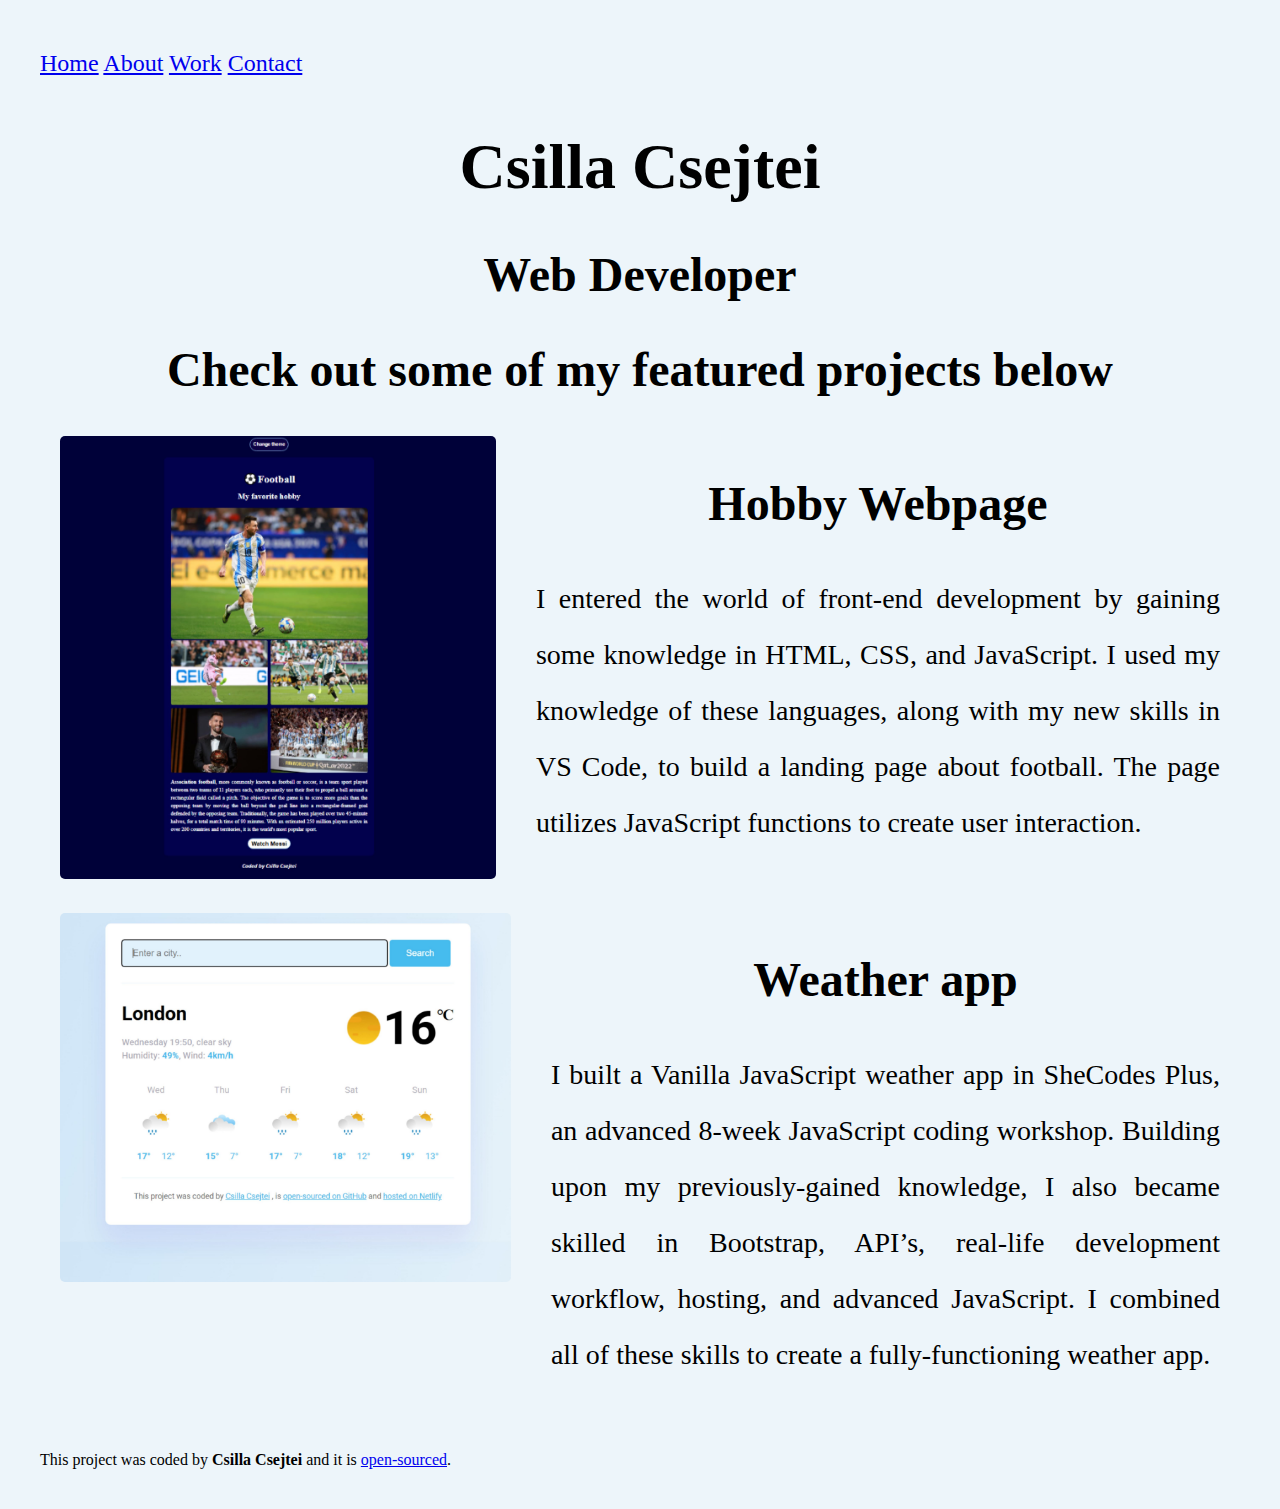
<file: index.html>
<!DOCTYPE html>
<html lang="en">
  <head>
    <meta charset="UTF-8" />
    <meta name="viewport" content="width=device-width, initial-scale=1.0" />
     <link rel="stylesheet" href="./styles/portfolio.css"/>
    <title>Portfolio main page</title>
  </head>
  <body>
    <nav>
      <a href="index.html" title="Homepage">Home</a>
      <a href="about.html" title="About Csilla">About</a>
      <a href="work.html" title="Csilla's work">Work</a>
      <a href="contact.html" title="Contact Csilla">Contact</a>
    </nav>
    <header>
      <h1>Csilla Csejtei</h1>
      <h2>Web Developer</h2>
    </header>
    <main>
      <h2>Check out some of my featured projects below</h2>
      <section class="container">
        <div>
        <img src="./images/hobby.jpg" alt="Hobby webpage preview" width="100%"></div>
        <div><h2>Hobby Webpage</h2>
        <p>I entered the world of front-end development by gaining some knowledge in HTML, CSS, and JavaScript. 
          I used my knowledge of these languages, along with my new skills in VS Code, to build a landing page about football. 
          The page utilizes JavaScript functions to create user interaction.</p></div>
      </section>
      <section class="container">
        <div >
        <img src="./images/weatherapp.jpg" alt="Weather project preview" width="100%"></div>
        <div>
        <h2>Weather app</h2>
        <p>I built a Vanilla JavaScript weather app in SheCodes Plus, an advanced 8-week JavaScript coding workshop. 
          Building upon my previously-gained knowledge, I also became skilled in Bootstrap, API’s, real-life development workflow, hosting, and advanced JavaScript. 
          I combined all of these skills to create a fully-functioning weather app.</p></div>
      </section>
    </main>
    <footer>
      This project was coded by <strong>Csilla Csejtei</strong> and it is
      <a href="https://github.com/csillacsejtei/week2-challenge" target="_blank">
        open-sourced</a
      >.
    </footer>
  </body>
</html>
</file>
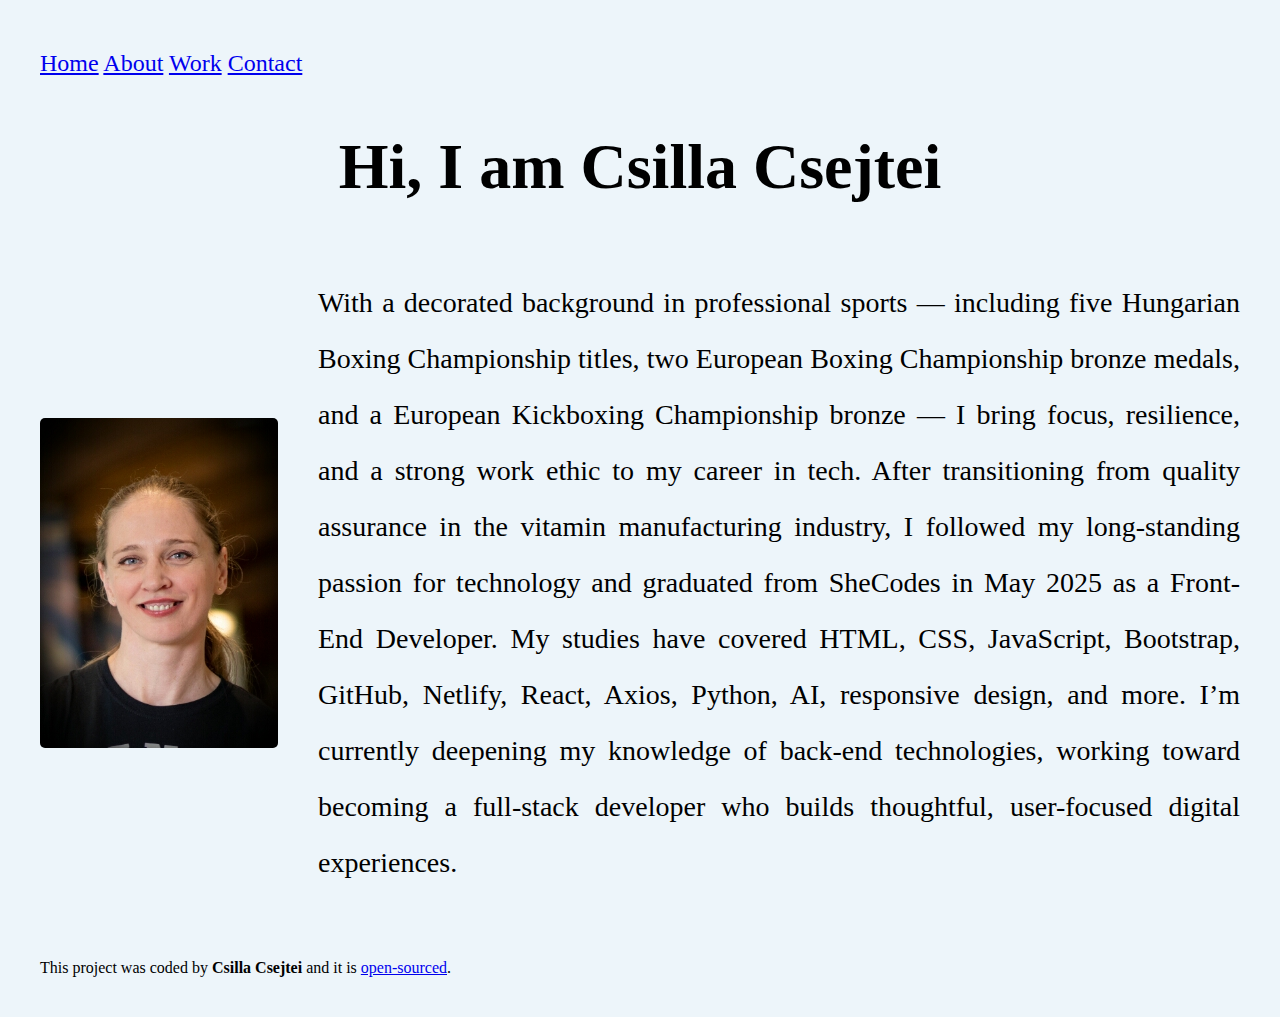
<file: about.html>
<!DOCTYPE html>
<html lang="en">
  <head>
    <meta charset="UTF-8" />
    <meta name="viewport" content="width=device-width, initial-scale=1.0" />
    <link rel="stylesheet" href="./styles/portfolio.css"/>
    <title>Portfolio about page</title>
  </head>
  <body>
    <nav>
      <a href="index.html" title="Homepage">Home</a>
      <a href="about.html" title="About Csilla">About</a>
      <a href="work.html" title="Csilla's work">Work</a>
      <a href="contact.html" title="Contact Csilla">Contact</a>
    </nav>
    <header></header>
    <main>
      <header>
        <h1>Hi, I am Csilla Csejtei</h1>
      </header>
      <section class="about"><img src="./images/me.jpg" alt="Csilla Csejtei" />
        <p>
          With a decorated background in professional sports — including five
          Hungarian Boxing Championship titles, two European Boxing Championship
          bronze medals, and a European Kickboxing Championship bronze — I bring
          focus, resilience, and a strong work ethic to my career in tech. After
          transitioning from quality assurance in the vitamin manufacturing
          industry, I followed my long-standing passion for technology and
          graduated from SheCodes in May 2025 as a Front-End Developer. My
          studies have covered HTML, CSS, JavaScript, Bootstrap, GitHub,
          Netlify, React, Axios, Python, AI, responsive design, and more. I’m
          currently deepening my knowledge of back-end technologies, working
          toward becoming a full-stack developer who builds thoughtful,
          user-focused digital experiences.
        </p>
        
      </section>
    </main>
    <footer>
      This project was coded by <strong>Csilla Csejtei</strong> and it is
      <a
        href="https://github.com/csillacsejtei/week2-challenge"
        target="_blank"
      >
        open-sourced</a
      >.
    </footer>
  </body>
</html>
</file>
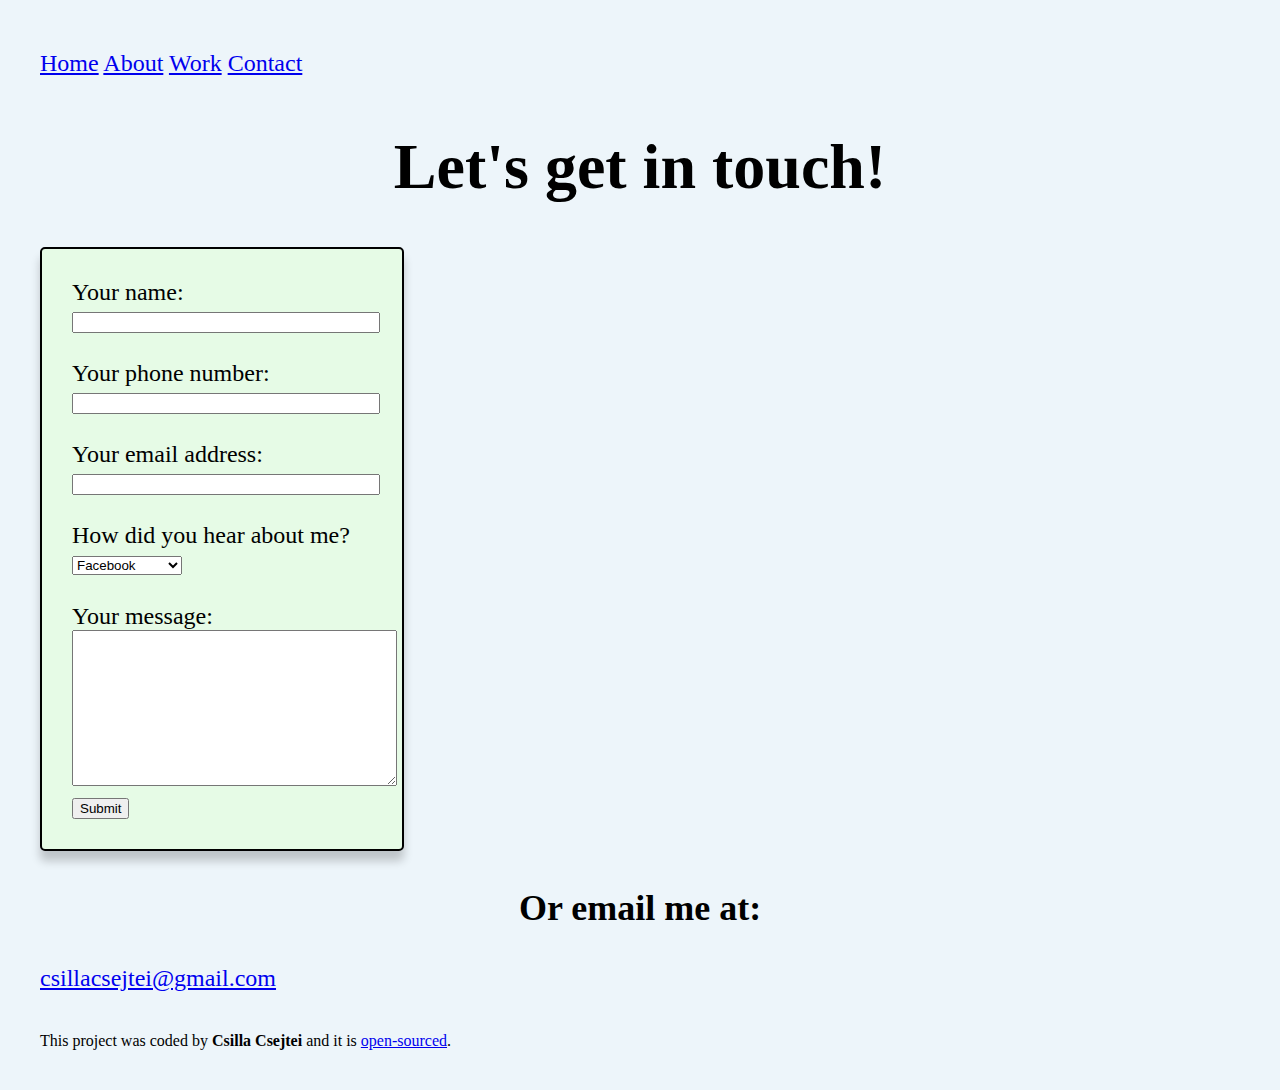
<file: contact.html>
<!DOCTYPE html>
<html lang="en">
  <head>
    <meta charset="UTF-8" />
    <meta name="viewport" content="width=device-width, initial-scale=1.0" />
    <link rel="stylesheet" href="./styles/portfolio.css"/>
    <title>Portfolio contact page</title>
  </head>
  <body>
    <nav>
      <a href="index.html" title="Homepage">Home</a>
      <a href="about.html" title="About Csilla">About</a>
      <a href="work.html" title="Csilla's work">Work</a>
      <a href="contact.html" title="Contact Csilla">Contact</a>
    </nav>
    <header><h1>Let's get in touch!</h1></header>
    <main>
      <form class="form">
        <div><label for="name">Your name:</label>
        <input type="text" name="name" id="name"/></div><br>
        <div><label for="phone-number">Your phone number:</label>
        <input type="tel" name="phone-number" id="phone-number"/></div><br>
        <div><label for="email">Your email address:</label>
        <input type="email" name="email" id="email"/></div><br>
        <label for="media">How did you hear about me?</label>
        <div>
        <select name="media" id="media">
          <option value="facebook">Facebook</option>
          <option value="instagram">Instagram</option>
          <option value="search">Search engine</option>
          <option value="word-of-mouth">Word of mouth</option>
          <option value="other">Other</option>
        </select></div>
        <br>
        <div>
          <label for="message">Your message:</label>
          <br>
          <textarea class="textarea" rows="10" cols="38"></textarea>
        </div>
        <div>
          <button>Submit</button>
        </div>
      </form>
      
        <h3>Or email me at: </h3>
        
        <a href="mailto:csillacsejtei@gmail.com" class="e-mail">csillacsejtei@gmail.com</a>
      
    </main>
    <footer>
      This project was coded by <strong>Csilla Csejtei</strong> and it is
      <a href="https://github.com/csillacsejtei/week2-challenge" target="_blank">
        open-sourced</a
      >.
    </footer>
  </body>
</html>
</file>
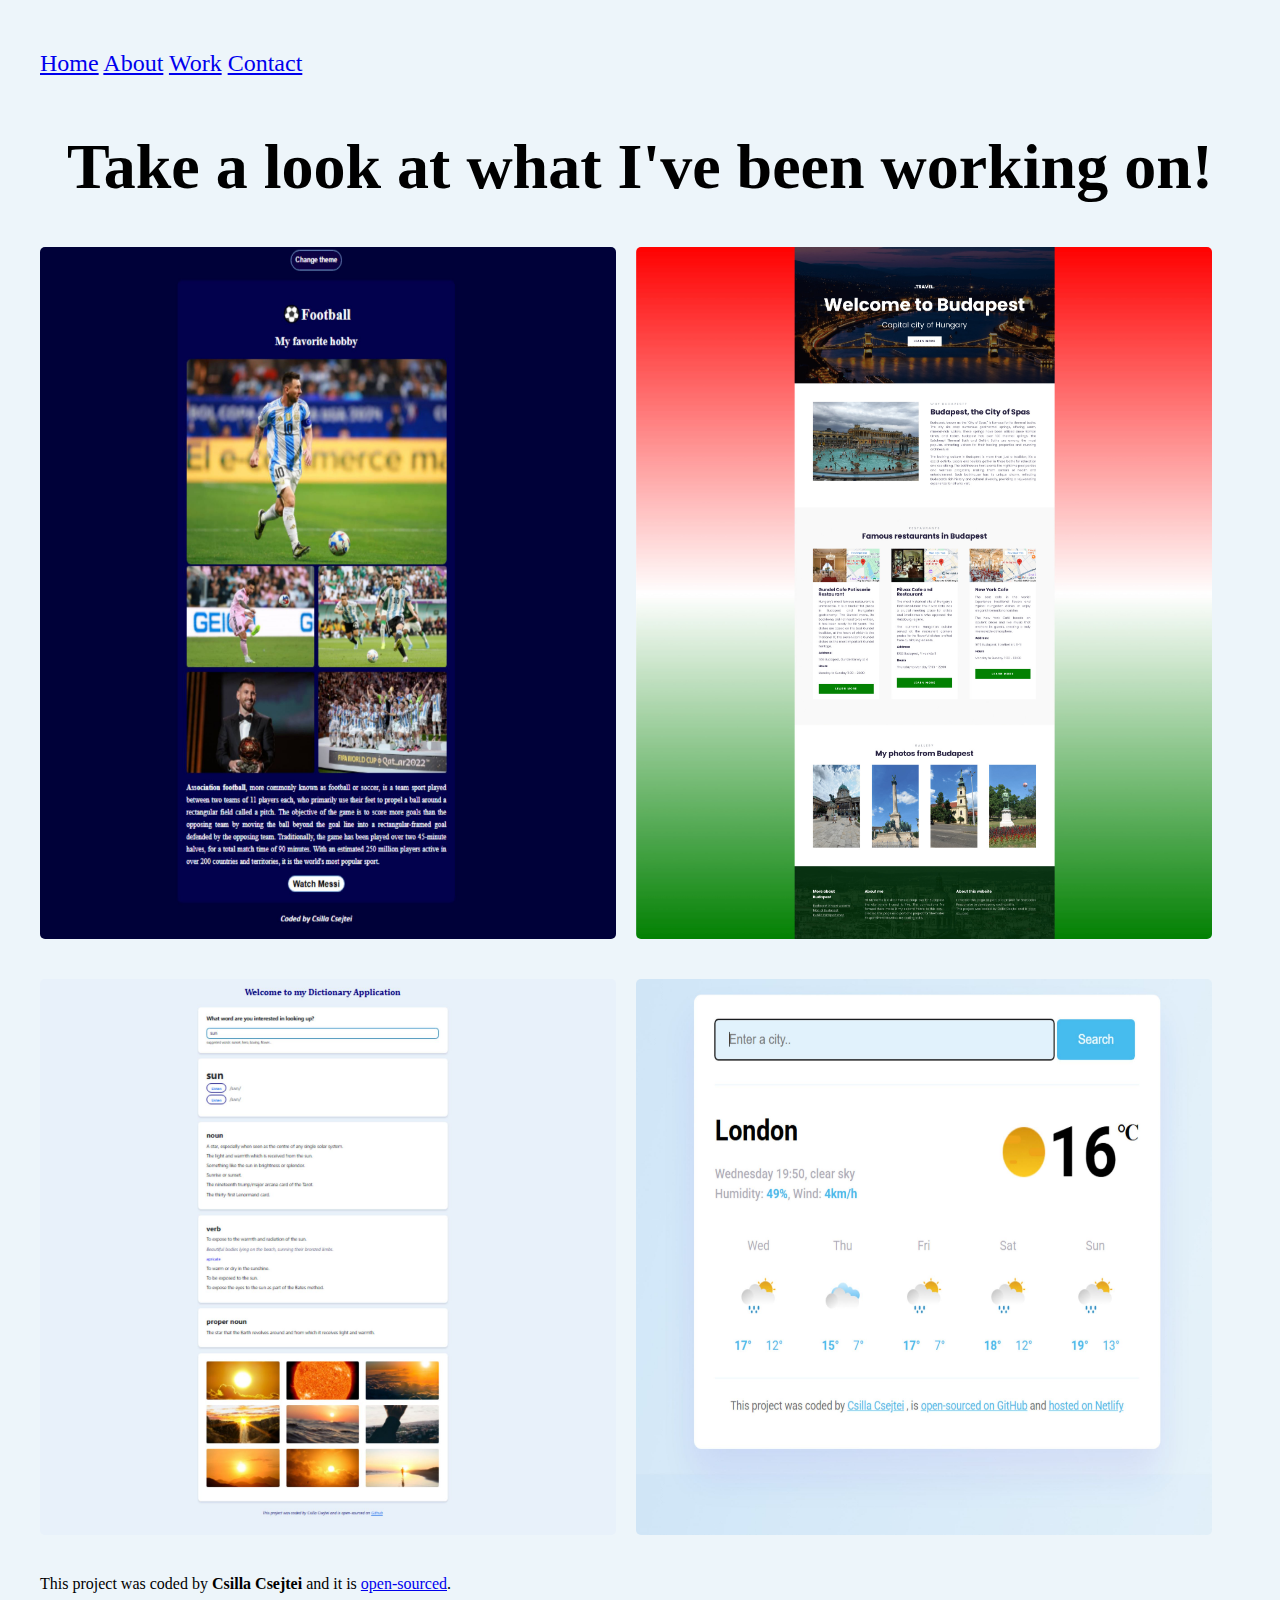
<file: work.html>
<!DOCTYPE html>
<html lang="en">
  <head>
    <meta charset="UTF-8" />
    <meta name="viewport" content="width=device-width, initial-scale=1.0" />
    <link rel="stylesheet" href="./styles/portfolio.css"/>
    <title>Portfolio work page</title>
  </head>
  <body>
    <nav>
      <a href="index.html" title="Homepage">Home</a>
      <a href="about.html" title="About Csilla">About</a>
      <a href="work.html" title="Csilla's work">Work</a>
      <a href="contact.html" title="Contact Csilla">Contact</a>
    </nav>
    <header><h1>Take a look at what I've been working on!</h1></header>
    <main>
      <section class="projects">
        <div class="pics"><img src="./images/hobby.jpg" alt="Hobby webpage preview" width= "48%" title="Hobby webpage preview">
        <img src="./images/travelapp.jpg" alt="Travel project preview" width= "48%" title="Travel project preview"></div>
      
        <div class="pics"><img src="./images/dictionaryapp.jpg" alt="Dictionary project preview" width= "48%" title="Dictionary project preview">
        <img src="./images/weatherapp.jpg" alt="Weather project preview" width= "48%" title="Weather project preview"></div>
      </section>
      
    </main>
    <footer>
      This project was coded by <strong>Csilla Csejtei</strong> and it is
      <a href="https://github.com/csillacsejtei/week2-challenge" target="_blank">
        open-sourced</a
      >.
    </footer>
  </body>
</html>
</file>
<file: styles/portfolio.css>
:root {
  --first-color: rgb(237, 245, 250);
  --second-color: white;
  --third-color: #fffe99;
  --fouth-color: rgb(230, 251, 230);
  --border-radius: 5px;
  --heading-font-family: "Playfair Display", serif;
  --default-font-family: "Poppins", serif;
}

body {
  background-color: var(--first-color);
  margin: 40px;
}

nav {
  padding: 10px 0;
  font-size: 24px;
}
h1,
h2,
h3 {
  color: black;
  font-family: var(--heading-font-family);
  font-weight: bold;
  text-align: center;
}
h1 {
  font-size: 64px;
}

h2 {
  font-size: 48px;
}

h3 {
  font-size: 36px;
}

.container {
  display: flex;
  gap: 40px;
  margin: 30px 20px;
}
.about {
  display: flex;
  gap: 40px;
  align-items: center;
}
p {
  font-weight: normal;
  font-size: 28px;
  line-height: 2;
  text-align: justify;
}
.pics{
  display:flex ;
  justify-content: flex-start;
  gap: 20px;
}
img {
  border-radius: 5px;
 
}
.projects {
  display: flex;
  flex-direction: column;
  gap: 40px;
}
form {
  max-width: 300px;
  padding: 30px;
  border: 2px solid black;
  border-radius: var(--border-radius);
  background-color: var(--fouth-color);
  box-shadow: 0 10px 10px rgba(0, 0, 0, 0.2);
  font-size: 24px;
}
input {
  width: 100%;
}
input:focus,
.textarea:focus {
  background-color: var(--third-color);
}
.e-mail {
  font-size: 24px;
}
footer {
  font-size: 16px;
  margin: 40px 0;
}
</file>
